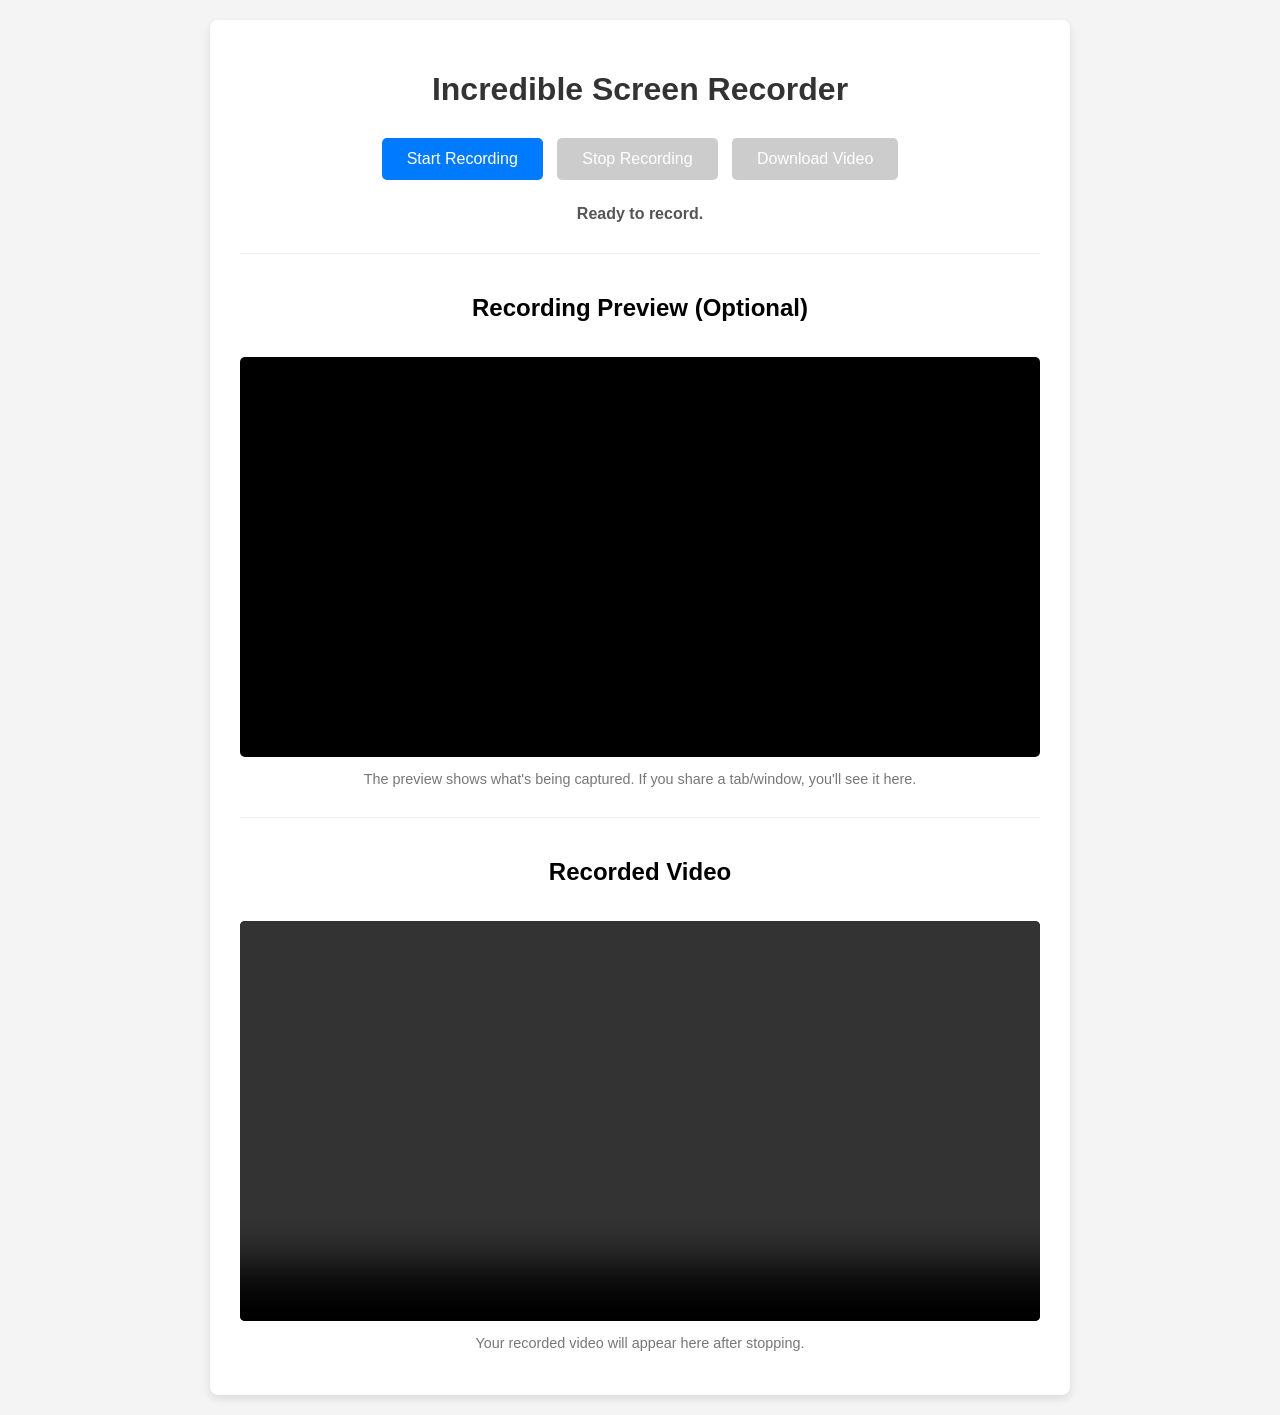
<file: index.html>
<!DOCTYPE html>
<html lang="en">
<head>
    <meta charset="UTF-8">
    <meta name="viewport" content="width=device-width, initial-scale=1.0">
    <title>Local Screen Recorder</title>
    <link rel="stylesheet" href="style.css">
</head>
<body>
    <div class="container">
        <h1>Incredible Screen Recorder</h1>

        <div class="controls">
            <button id="startButton">Start Recording</button>
            <button id="stopButton" disabled>Stop Recording</button>
            <button id="downloadButton" disabled>Download Video</button>
        </div>

        <div class="status" id="statusMessage">Ready to record.</div>

        <div class="video-preview">
            <h2>Recording Preview (Optional)</h2>
            <video id="previewVideo" autoplay muted></video>
            <p class="note">The preview shows what's being captured. If you share a tab/window, you'll see it here.</p>
        </div>

        <div class="recorded-video">
            <h2>Recorded Video</h2>
            <video id="recordedVideo" controls></video>
            <p class="note">Your recorded video will appear here after stopping.</p>
        </div>
    </div>

    <script src="script.js"></script>
</body>
</html>
</file>
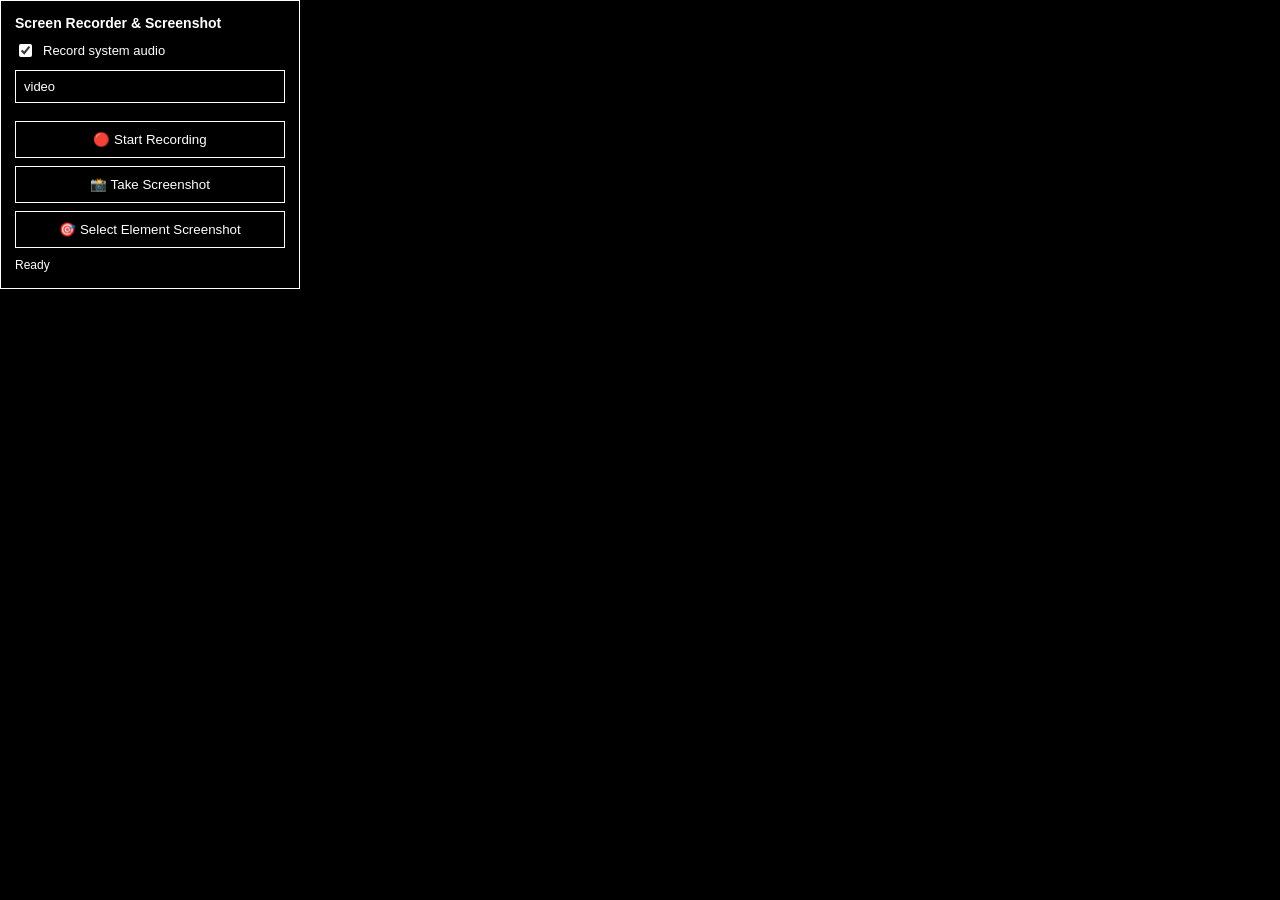
<file: thiScreen/index.html>
<!DOCTYPE html>
<html>
<head>
  <meta charset="UTF-8" />
  <title>Screen Recorder & Screenshot</title>
  <style>
    body {
      width: 300px;
      margin: 0;
      padding: 14px;
      font-family: "Segoe UI", Arial, sans-serif;
      background: #000000;
      color: #ffffff;
      border: 1px solid #ffffff;
      box-sizing: border-box;
    }

    h3 {
      margin: 0 0 10px 0;
      font-size: 14px;
      letter-spacing: 0;
      text-transform: none;
      color: #ffffff;
    }

    .option {
      display: flex;
      align-items: center;
      gap: 8px;
      margin-bottom: 10px;
      font-size: 13px;
      color: #ffffff;
    }

    input[type="checkbox"] {
      accent-color: #ffffff;
    }

    input[type="text"] {
      width: 100%;
      box-sizing: border-box;
      padding: 8px;
      border: 1px solid #ffffff;
      border-radius: 0;
      margin-bottom: 10px;
      font-size: 13px;
      background: #000000;
      color: #ffffff;
      outline: none;
    }

    input[type="text"]:focus {
      border-color: #ffffff;
    }

    button {
      width: 100%;
      padding: 10px;
      border: 1px solid #ffffff;
      border-radius: 0;
      background: #000000;
      color: #ffffff;
      font-weight: 500;
      cursor: pointer;
      margin-top: 8px;
      transition: none;
      box-shadow: none;
    }

    button:hover {
      background: #111111;
    }

    #shotBtn {
      background: #000000;
      border-color: #ffffff;
    }

    #selectShotBtn {
      background: #000000;
      border-color: #ffffff;
    }

    #status {
      margin-top: 10px;
      font-size: 12px;
      color: #ffffff;
      min-height: 16px;
    }
  </style>
</head>
<body>
  <h3>Screen Recorder & Screenshot</h3>

  <label class="option">
    <input id="audioToggle" type="checkbox" checked />
    Record system audio
  </label>

  <input id="fileName" type="text" value="video" placeholder="File name" />

  <button id="btn">🔴 Start Recording</button>
  <button id="shotBtn">📸 Take Screenshot</button>
  <button id="selectShotBtn">🎯 Select Element Screenshot</button>
  <div id="status">Ready</div>

  <script src="logic.js"></script>
</body>
</html>
</file>
<file: style.css>
body {
    font-family: Arial, sans-serif;
    display: flex;
    justify-content: center;
    align-items: flex-start; /* Align to top */
    min-height: 100vh;
    background-color: #f4f4f4;
    margin: 0;
    padding: 20px;
    box-sizing: border-box;
}

.container {
    background-color: #fff;
    padding: 30px;
    border-radius: 8px;
    box-shadow: 0 4px 10px rgba(0, 0, 0, 0.1);
    text-align: center;
    width: 100%;
    max-width: 800px;
}

h1 {
    color: #333;
    margin-bottom: 25px;
}

.controls button {
    background-color: #007bff;
    color: white;
    border: none;
    padding: 12px 25px;
    margin: 5px;
    border-radius: 5px;
    cursor: pointer;
    font-size: 16px;
    transition: background-color 0.2s ease;
}

.controls button:hover:not(:disabled) {
    background-color: #0056b3;
}

.controls button:disabled {
    background-color: #cccccc;
    cursor: not-allowed;
}

.status {
    margin-top: 20px;
    font-weight: bold;
    color: #555;
}

.video-preview, .recorded-video {
    margin-top: 30px;
    border-top: 1px solid #eee;
    padding-top: 20px;
}

video {
    width: 100%;
    max-height: 400px; /* Limit height for better layout */
    background-color: #000;
    margin-top: 15px;
    border-radius: 5px;
}

.note {
    font-size: 0.9em;
    color: #777;
    margin-top: 10px;
}
</file>
